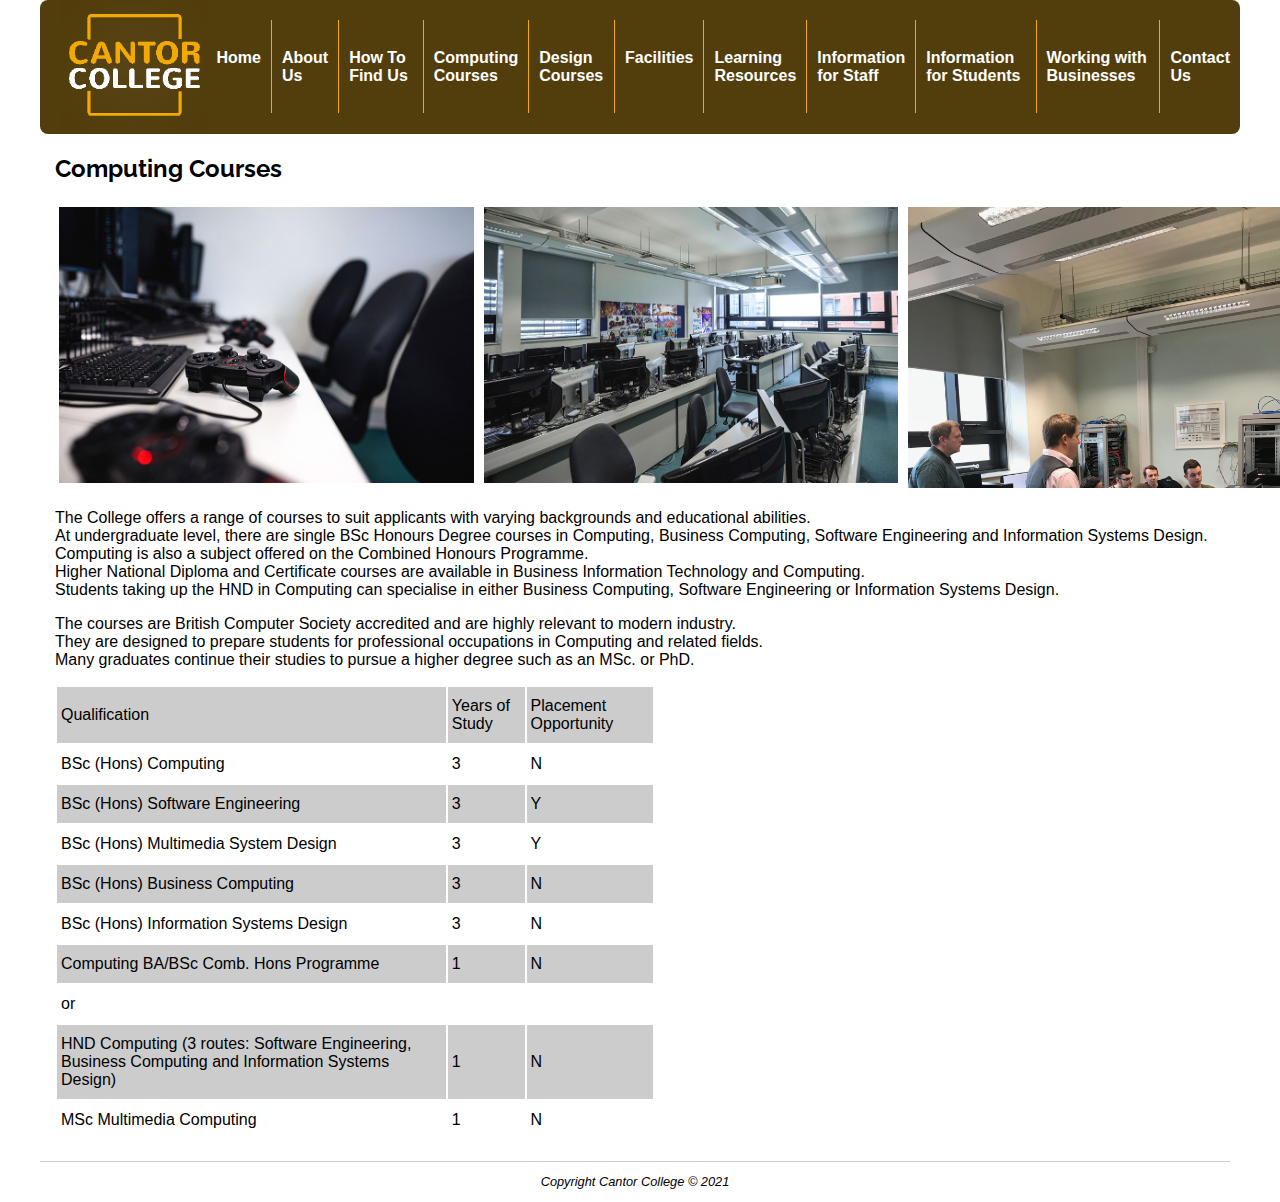
<file: computingCourses.html>
<html lang="en">
  <head>
    <meta charset="UTF-8" />
    <meta name="viewport" content="width=device-width, height=device-height, initial-scale=1.0, minimum-scale=1.0">
    <script src="js/jquery-3.6.0.min.js"></script>
 <script src="js/lightslider.js"></script>
 <script src="js/main.js"></script>
    <link rel="stylesheet" type="text/css" href="styles/lightslider.css" />
    <link rel="stylesheet" href="styles/mobile.css" />
    <link
      rel="stylesheet"
      media="only screen and (min-width:720px)"
      href="styles/desktop.css"
    />
    <title>Cantor College | Computing Courses</title>
  </head>
 <body>
        <div id="container">
      <header>
 <div id="logo">
          <div class="burger">
            <img src="images/website-images-assets/whiteMenu.svg" alt="Menu" />
          </div>
        </div>
        <nav id="navLinks">
          <a href="index.html"><img src="images/website-images-assets/logo.png" alt="Cantor College logo."></a>
          <ul>
            <li><a href="index.html">Home</a></li>
            <li><a href="aboutUs.html">About Us</a></li>
            <li><a href="howToFindUs.html">How To Find Us</a></li>
            <li><a href="computingCourses.html">Computing Courses</a></li>
            <li><a href="designCourses.html">Design Courses</a></li>
            <li><a href="facilities.html">Facilities</a></li>
            <li><a href="learningResources.html">Learning Resources</a></li>
            <li><a href="infoStaff.html">Information for Staff</a></li>
            <li><a href="infoStudents.html">Information for Students</a></li>
            <li><a href="workingBusiness.html">Working with Businesses</a></li>
            <li><a href="contactUs.html">Contact Us</a></li>
          </ul>
        </nav>
      </header>
      <div id="content">
        <section>
          <h2>Computing Courses</h2>
          <!--<p>
            <img
              src="images/dishOne.jpg"
              alt="Big Dish"
              width="900"
              height="200"
              class="resize-img"
            />
          </p>-->
          <div class="sliderContainer">
            <div id="lightSlider">
              <div><img src="images/website-images-assets/ACES-032-Computing-Playstation-Lab.jpg" alt="PlayStation lab in the Computing department."></div>
              <div><img src="images/website-images-assets/ACES-036-Computing-Playstation-Lab-2.jpg" alt="Alternate view of PlayStation Lab."></div>
              <div><img src="images/website-images-assets/IMG_1087.jpeg" alt="One of the many room in Cantor College."></div>
              
            </div>
          </div>
          <p>
            The College offers a range of courses to suit applicants with varying backgrounds and educational abilities.<br> 
            At undergraduate level, there are single BSc Honours Degree courses in Computing, Business Computing, Software Engineering and Information Systems Design.<br>
            Computing is also a subject offered on the Combined Honours Programme.<br>
            Higher National Diploma and Certificate courses are available in Business Information Technology and Computing.<br>
            Students taking up the HND in Computing can specialise in either Business Computing, Software Engineering or Information Systems Design.
          </p>
          <p>
            <!--<img
              src="images/300x200.jpg"
              alt="Demo Image"
              class="left-float"
            />-->
            The courses are British Computer Society accredited and are highly relevant to modern industry.<br>
            They are designed to prepare students for professional occupations in Computing and related fields.<br> 
            Many graduates continue their studies to pursue a higher degree such as an MSc. or PhD.
          </p>
          <table><tbody>
          <tr><td>Qualification</td><td>Years of Study</td><td>Placement Opportunity</td></tr>
          <tr><td>BSc (Hons) Computing</td><td>3</td><td>N</td></tr>
          <tr><td>BSc (Hons) Software Engineering  </td><td>3</td><td>Y</td></tr>
          <tr><td>BSc (Hons) Multimedia System Design</td><td>3</td><td>Y</td></tr>
          <tr><td>BSc (Hons) Business Computing</td><td>3</td><td>N</td></tr>
          <tr><td>BSc (Hons) Information Systems Design</td><td>3</td><td>N</td></tr>
          <tr><td>Computing BA/BSc Comb. Hons Programme</td><td>1</td><td>N</td></tr>
          <tr><td>or</td><td></td><td></td></tr>
          <tr><td>HND Computing (3 routes: Software Engineering, Business Computing and Information Systems Design) </td><td>1</td><td>N</td></tr>
          <tr><td>MSc Multimedia Computing</td><td>1</td><td>N</td></tr>
          </tbody></table>
        </section>
        <div class="sidebar">
          <img src="images/website-images-assets/logo.png" alt="College logo" />
          <h2>Contact Details</h2>
          <address>My Address</address>
          <p>
            Cantor College aims to impress prospective students with the wide range of resources available, and when paired with experienced tutors and a fantastic city campus, this college seeks to enthrall and educate whilst managing to be accessible.
          </p>
        </div>
      </div>
      <footer>
        <p>Copyright Cantor College &copy; 2021</p>
      </footer>
  </body>
</html>
</file>
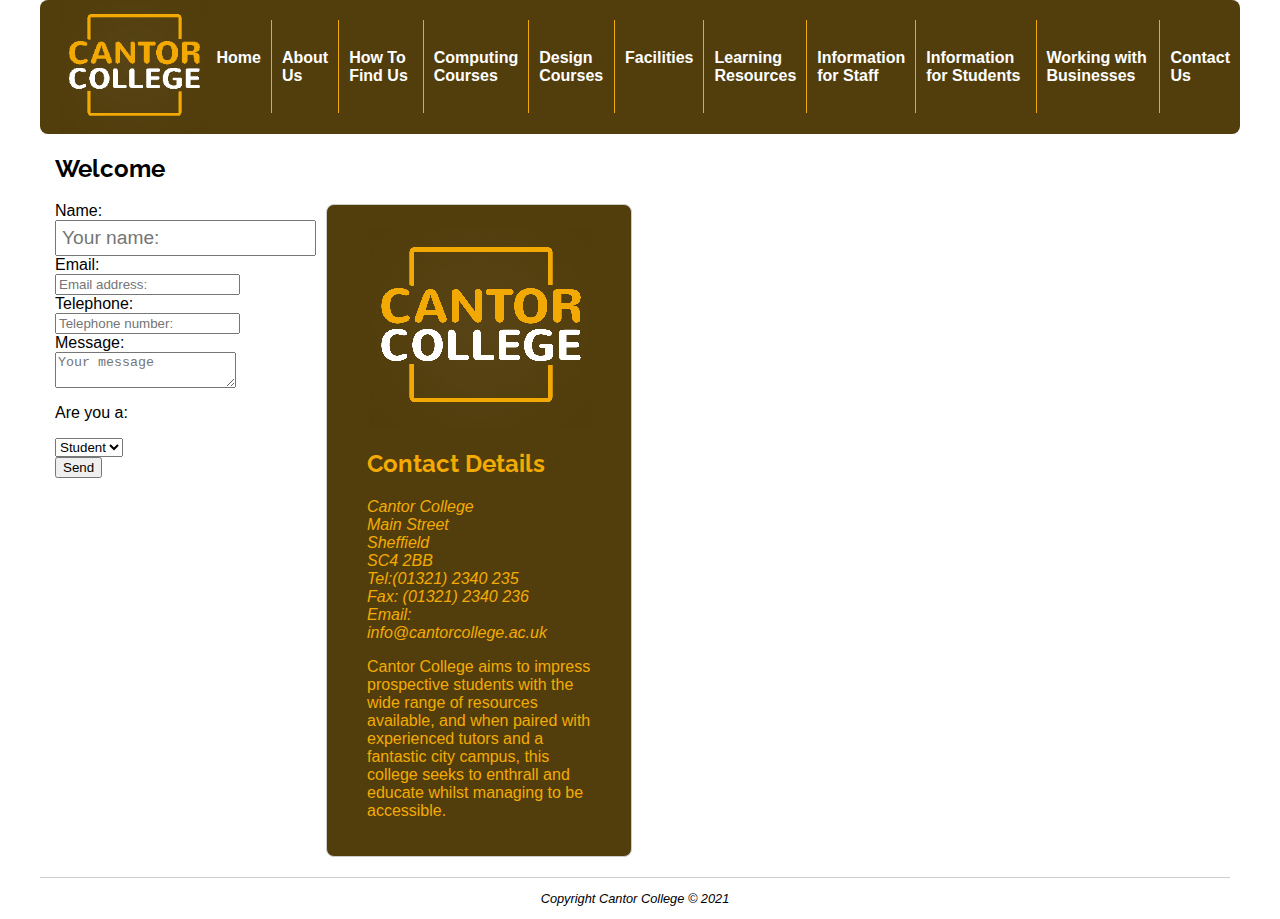
<file: contactUs.html>
<html lang="en">
  <head>
    <meta charset="UTF-8" />
    <meta
      name="viewport"
      content="width=device-width, height=device-height, initial-scale=1.0, minimum-scale=1.0"
    />
    <script src="js/jquery-3.6.0.min.js"></script>
    <script src="js/main.js"></script>
    <link rel="stylesheet" href="styles/mobile.css" />
    <link
      rel="stylesheet"
      media="only screen and (min-width:720px)"
      href="styles/desktop.css"
    />
    <title>Cantor College | Contact Us</title>
  </head>
  <body>
     <div id="container">
      <header>
        <div id="logo">
          <div class="burger">
            <img src="images/website-images-assets/whiteMenu.svg" alt="Menu" />
          </div>
        </div>
        <nav id="navLinks">
          <a href="index.html"><img src="images/website-images-assets/logo.png" alt="Cantor College logo."></a>
          <ul>
            <li><a href="index.html">Home</a></li>
            <li><a href="aboutUs.html">About Us</a></li>
            <li><a href="howToFindUs.html">How To Find Us</a></li>
            <li><a href="computingCourses.html">Computing Courses</a></li>
            <li><a href="designCourses.html">Design Courses</a></li>
            <li><a href="facilities.html">Facilities</a></li>
            <li><a href="learningResources.html">Learning Resources</a></li>
            <li><a href="infoStaff.html">Information for Staff</a></li>
            <li><a href="infoStudents.html">Information for Students</a></li>
            <li><a href="workingBusiness.html">Working with Businesses</a></li>
            <li><a href="contactUs.html">Contact Us</a></li>
          </ul>
        </nav>
      </header>
       <div id="content">
        <section>
          <h2>Welcome</h2>
          <form action="thank-you.html">
            <div>
              <label for="yourName">Name:</label>
              <input
                type="text"
                name="yourName"
                id="yourName"
                placeholder="Your name:"
              />
            </div>
            <div>
              <label for="email">Email:</label>
              <input type="email" name="email" placeholder="Email address:" />
            </div>
            <div>
              <label for="tel">Telephone:</label>
              <input type="tel" name="tel" placeholder="Telephone number:" />
            </div>
            <div>
              <label for="message">Message:</label>
              <textarea
                name="message"
                id="message"
                placeholder="Your message"
              ></textarea>
            </div>
            <div>
              <p>Are you a:</p>
              <select name="interest" id="interest">
                <option value="student">Student</option>
                <option value="alumni">Alumni</option>
                <option value="parent">Parent</option>
                <option value="other">Other</option>
              </select>
            </div>
            <div class="submitContainer">
              <input type="submit" value="Send" />
            </div>
          </form>
          </p>
        </section>
        <div class="sidebar">
          <img src="images/website-images-assets/logo.png" alt="College logo" />
          <h2>Contact Details</h2>
          <address>Cantor College<br>
            Main Street<br>
            Sheffield<br>
            SC4 2BB<br>
            Tel:(01321) 2340 235<br>
            Fax: (01321) 2340 236<br>
            Email: info@cantorcollege.ac.uk</address>
          <p>
            Cantor College aims to impress prospective students with the wide range of resources available, and when paired with experienced tutors and a fantastic city campus, this college seeks to enthrall and educate whilst managing to be accessible.
          </p>
        </div>
      </div>
    <footer>
      <p>Copyright Cantor College &copy; 2021</p>
    </footer>
  </body>
</html>
</file>
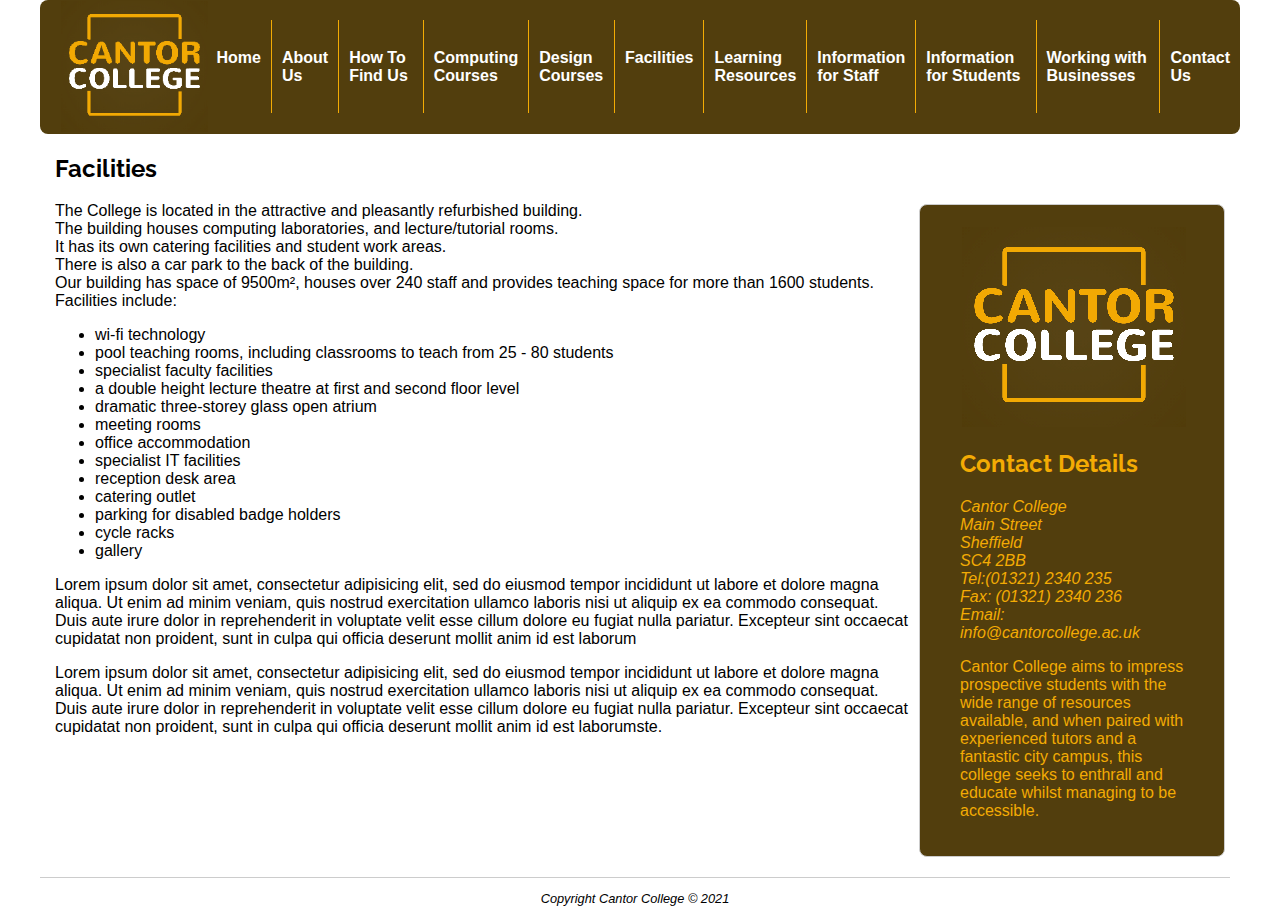
<file: facilities.html>
<html lang="en">
  <head>
    <meta charset="UTF-8" />
    <meta name="viewport" content="width=device-width, height=device-height, initial-scale=1.0, minimum-scale=1.0">
    <script src="js/jquery-3.6.0.min.js"></script>
    <script src="js/main.js"></script>
    <link rel="stylesheet" href="styles/mobile.css" />
    <link
      rel="stylesheet"
      media="only screen and (min-width:720px)"
      href="styles/desktop.css"
    />
    <title>Cantor College | Facilities</title>
  </head>
 <body>
        <div id="container">
      <header>
 <div id="logo">
          <div class="burger">
            <img src="images/website-images-assets/whiteMenu.svg" alt="Menu" />
          </div>
        </div>
        <nav id="navLinks">
          <a href="index.html"><img src="images/website-images-assets/logo.png" alt="Cantor College logo."></a>
          <ul>
            <li><a href="index.html">Home</a></li>
            <li><a href="aboutUs.html">About Us</a></li>
            <li><a href="howToFindUs.html">How To Find Us</a></li>
            <li><a href="computingCourses.html">Computing Courses</a></li>
            <li><a href="designCourses.html">Design Courses</a></li>
            <li><a href="facilities.html">Facilities</a></li>
            <li><a href="learningResources.html">Learning Resources</a></li>
            <li><a href="infoStaff.html">Information for Staff</a></li>
            <li><a href="infoStudents.html">Information for Students</a></li>
            <li><a href="workingBusiness.html">Working with Businesses</a></li>
            <li><a href="contactUs.html">Contact Us</a></li>
          </ul>
        </nav>
      </header>
      <div id="content">
        <section>
          <h2>Facilities</h2>
          <!--<p>
            <img
              src="images/dishOne.jpg"
              alt="Big Dish"
              width="900"
              height="200"
              class="resize-img"
            />
          </p>-->
          <p>
            The College is located in the attractive and pleasantly refurbished building.<br>The building houses computing laboratories, and lecture/tutorial rooms.<br>It has its own catering facilities and student work areas.<br>
            There is also a car park to the back of the building.<br>
            Our building has space of 9500m², houses over 240 staff and provides teaching space for more than 1600 students.<br>

            Facilities include:
            <ul>
              <li>wi-fi technology</li>	
              <li>pool teaching rooms, including classrooms to teach from 25 - 80 students</li>
              <li>specialist faculty facilities</li>
              <li>a double height lecture theatre at first and second floor level</li>
              <li>dramatic three-storey glass open atrium</li>
              <li>meeting rooms</li>
              <li>office accommodation</li>
              <li>specialist IT facilities</li>
              <li>reception desk area</li>
              <li>catering outlet</li>
              <li>parking for disabled badge holders</li>
              <li>cycle racks</li>
              <li>gallery</li>
            </ul>
          </p>
          <p>
            <!--<img
              src="images/300x200.jpg"
              alt="Demo Image"
              class="left-float"
            />-->
            Lorem ipsum dolor sit amet, consectetur adipisicing elit, sed do
            eiusmod tempor incididunt ut labore et dolore magna aliqua. Ut enim
            ad minim veniam, quis nostrud exercitation ullamco laboris nisi ut
            aliquip ex ea commodo consequat. Duis aute irure dolor in
            reprehenderit in voluptate velit esse cillum dolore eu fugiat nulla
            pariatur. Excepteur sint occaecat cupidatat non proident, sunt in
            culpa qui officia deserunt mollit anim id est laborum
          </p>
          <p>
            Lorem ipsum dolor sit amet, consectetur adipisicing elit, sed do
            eiusmod tempor incididunt ut labore et dolore magna aliqua. Ut enim
            ad minim veniam, quis nostrud exercitation ullamco laboris nisi ut
            aliquip ex ea commodo consequat. Duis aute irure dolor in
            reprehenderit in voluptate velit esse cillum dolore eu fugiat nulla
            pariatur. Excepteur sint occaecat cupidatat non proident, sunt in
            culpa qui officia deserunt mollit anim id est laborumste.
          </p>
        </section>
        <div class="sidebar">
          <img src="images/website-images-assets/logo.png" alt="College logo" />
          <h2>Contact Details</h2>
          <address>Cantor College<br>
            Main Street<br>
            Sheffield<br>
            SC4 2BB<br>
            Tel:(01321) 2340 235<br>
            Fax: (01321) 2340 236<br>
            Email: info@cantorcollege.ac.uk</address>
          <p>
            Cantor College aims to impress prospective students with the wide range of resources available, and when paired with experienced tutors and a fantastic city campus, this college seeks to enthrall and educate whilst managing to be accessible.
          </p>
        </div>
      </div>
      <footer>
        <p>Copyright Cantor College &copy; 2021</p>
      </footer>
  </body>
</html>
</file>
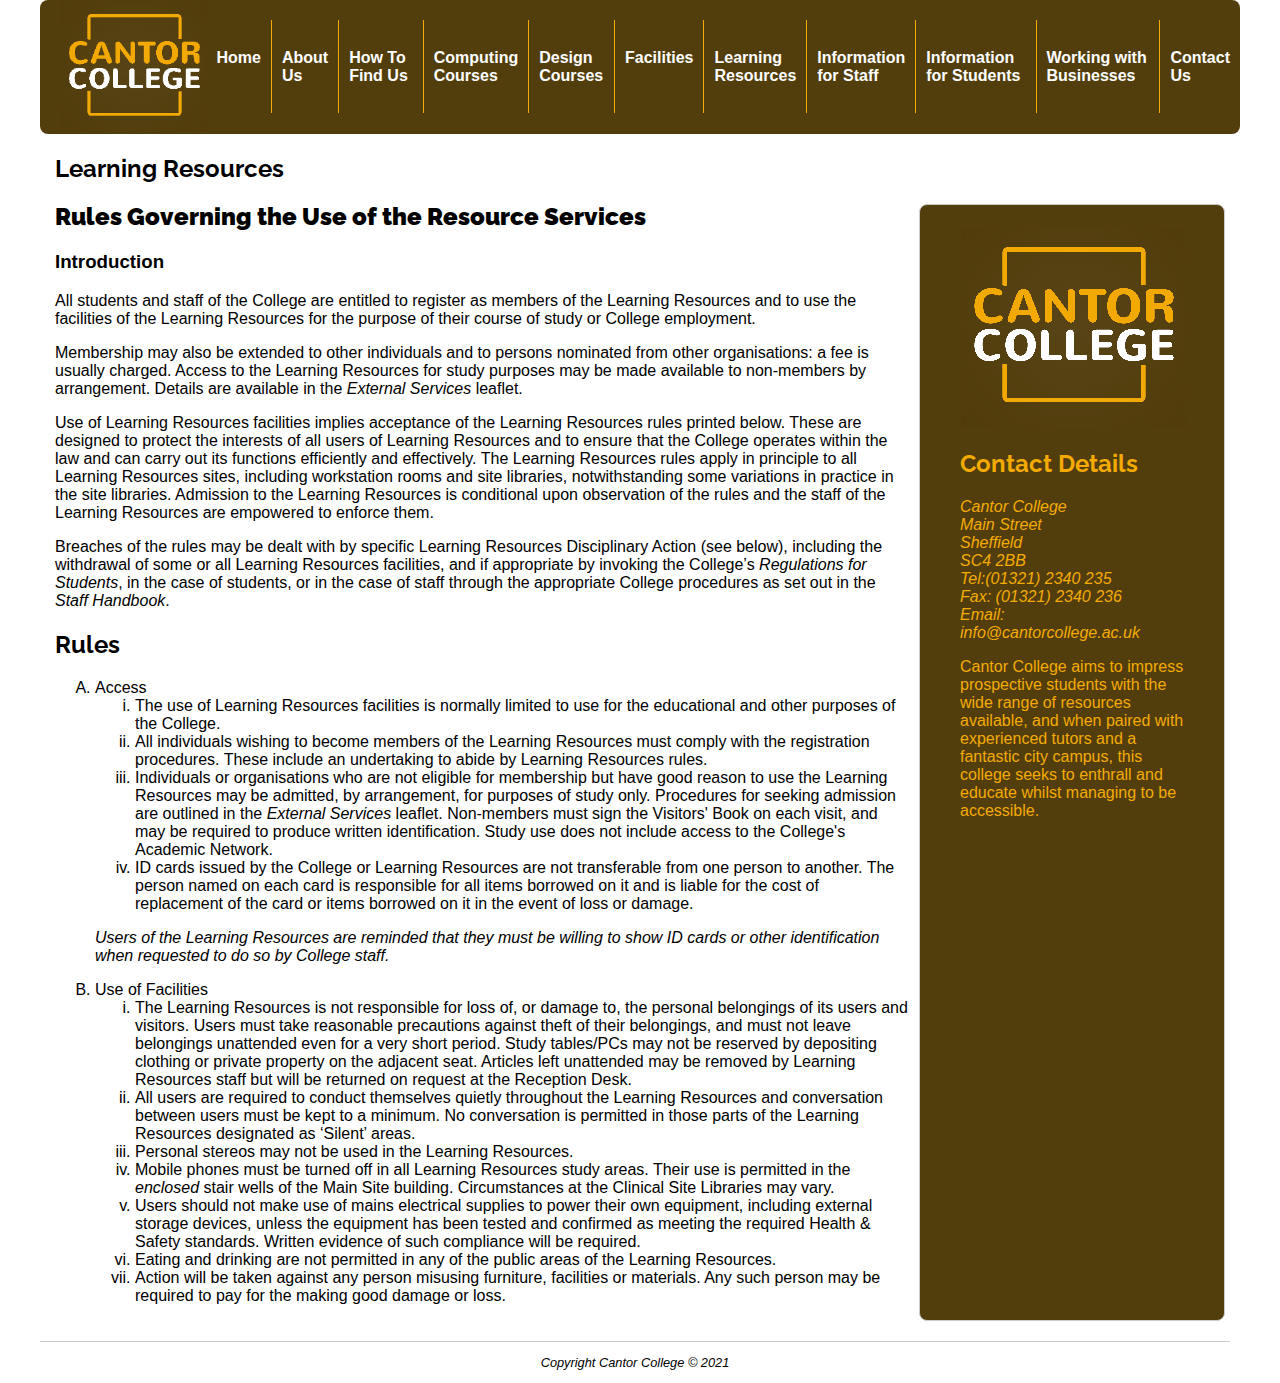
<file: learningResources.html>
<html lang="en">
  <head>
    <meta charset="UTF-8" />
    <meta name="viewport" content="width=device-width, height=device-height, initial-scale=1.0, minimum-scale=1.0">
    <script src="js/jquery-3.6.0.min.js"></script>
    <script src="js/main.js"></script>
    <link rel="stylesheet" href="styles/mobile.css" />
    <link
      rel="stylesheet"
      media="only screen and (min-width:720px)"
      href="styles/desktop.css"
    />
    <title>Cantor College | Learning Resources</title>
  </head>
 <body>
        <div id="container">
      <header>
 <div id="logo">
          <div class="burger">
            <img src="images/website-images-assets/whiteMenu.svg" alt="Menu" />
          </div>
        </div>
        <nav id="navLinks">
          <a href="index.html"><img src="images/website-images-assets/logo.png" alt="Cantor College logo."></a>
          <ul>
            <li><a href="index.html">Home</a></li>
            <li><a href="aboutUs.html">About Us</a></li>
            <li><a href="howToFindUs.html">How To Find Us</a></li>
            <li><a href="computingCourses.html">Computing Courses</a></li>
            <li><a href="designCourses.html">Design Courses</a></li>
            <li><a href="facilities.html">Facilities</a></li>
            <li><a href="learningResources.html">Learning Resources</a></li>
            <li><a href="infoStaff.html">Information for Staff</a></li>
            <li><a href="infoStudents.html">Information for Students</a></li>
            <li><a href="workingBusiness.html">Working with Businesses</a></li>
            <li><a href="contactUs.html">Contact Us</a></li>
          </ul>
        </nav>
      </header>
      <div id="content">
        <section>
          <h2>Learning Resources</h2>
          <!--<p>
            <img
              src="images/dishOne.jpg"
              alt="Big Dish"
              width="900"
              height="200"
              class="resize-img"
            />
          </p>-->
          <h2><strong>Rules Governing the Use of the Resource Services</strong></h2>
          <h3>Introduction</h3>
          <p>
            All students and staff of the College are entitled to register as members of the Learning Resources and to use the facilities of the Learning Resources for the purpose of their course of study or College employment.
          </p>
          <p>
            <!--<img
              src="images/300x200.jpg"
              alt="Demo Image"
              class="left-float"
            />-->
          Membership may also be extended to other individuals and to persons nominated from other organisations:  a fee is usually charged.  Access to the Learning Resources for study purposes may be made available to non-members by arrangement. Details are available in the <i>External Services</i> leaflet.
          </p>
          <p>
          Use of Learning Resources facilities implies acceptance of the Learning Resources rules printed below.  These are designed to protect the interests of all users of Learning Resources and to ensure that the College operates within the law and can carry out its functions efficiently and effectively.  The Learning Resources rules apply in principle to all Learning Resources sites, including workstation rooms and site libraries, notwithstanding some variations in practice in the site libraries.  Admission to the Learning Resources is conditional upon observation of the rules and the staff of the Learning Resources are empowered to enforce them. 
          </p>
          <p>
          Breaches of the rules may be dealt with by specific Learning Resources Disciplinary Action (see below), including the withdrawal of some or all Learning Resources facilities, and if appropriate by invoking the College’s <i>Regulations for Students</i>, in the case of students, or in the case of staff through the appropriate College procedures as set out in the <i>Staff Handbook</i>. 
          </p>
          <h2>Rules</h2>
          <ol type="A">
            <li>Access
              <ol type="i">
                <li>The use of Learning Resources facilities is normally limited to use for the educational and other purposes of the College.</li>
                <li>All individuals wishing to become members of the Learning Resources must comply with the registration procedures.  These include an undertaking to abide by Learning Resources rules.</li>
                <li>Individuals or organisations who are not eligible for membership but have good reason to use the Learning Resources  may be admitted, by arrangement, for purposes of study only. Procedures for seeking admission are outlined in the <i>External Services</i> leaflet. Non-members must sign the Visitors' Book on each visit, and may be required to produce written identification.  Study use does not include access to the College's Academic Network.</li>
                <li>ID cards issued by the College or Learning Resources are not transferable from one person to another.  The person named on each card is responsible for all items borrowed on it and is liable for the cost of replacement of the card or items borrowed on it in the event of loss or damage.</li>
              </ol>
              <p><i>Users of the Learning Resources are reminded that they must be willing to show  ID cards or other identification when requested to do so by College staff.</i></p>
            </li>
            <li>Use of Facilities
              <ol type="i">
                <li>The Learning Resources is not responsible for loss of, or damage to, the personal belongings of its users and visitors.  Users must take reasonable precautions against theft of their belongings, and must not leave belongings unattended even for a very short period. Study tables/PCs may not be reserved by depositing clothing or private property on the adjacent seat.  Articles left unattended may be removed by Learning Resources staff but will be returned on request at the Reception Desk.</li>
                <li>All users are required to conduct themselves quietly throughout the Learning Resources and conversation between users must be kept to a minimum.  No conversation is permitted in those parts of the Learning Resources designated as ‘Silent’ areas.  </li>
                <li>Personal stereos may not be used in the Learning Resources.</li>
                <li>Mobile phones must be turned off in all Learning Resources study areas. Their use is permitted in the <i>enclosed</i> stair wells of the Main Site building.  Circumstances at the Clinical Site Libraries may vary.</li>
                <li>Users should not make use of mains electrical supplies to power their own equipment, including external storage devices,  unless the equipment has been tested and confirmed as meeting the required Health & Safety standards.  Written evidence of such compliance will be required.</li>
                <li>Eating and drinking are not permitted in any of the public areas of the Learning Resources.</li>
                <li>Action will be taken against any person misusing furniture, facilities or materials.  Any such person may be required to pay for the making good damage or loss.</li>
              </ol>
            </li>
          </ol>
        </section>
        <div class="sidebar">
          <img src="images/website-images-assets/logo.png" alt="College logo" />
          <h2>Contact Details</h2>
          <address>Cantor College<br>
            Main Street<br>
            Sheffield<br>
            SC4 2BB<br>
            Tel:(01321) 2340 235<br>
            Fax: (01321) 2340 236<br>
            Email: info@cantorcollege.ac.uk</address>
          <p>
            Cantor College aims to impress prospective students with the wide range of resources available, and when paired with experienced tutors and a fantastic city campus, this college seeks to enthrall and educate whilst managing to be accessible.
          </p>
        </div>
      </div>
      <footer>
        <p>Copyright Cantor College &copy; 2021</p>
      </footer>
  </body>
</html>
</file>
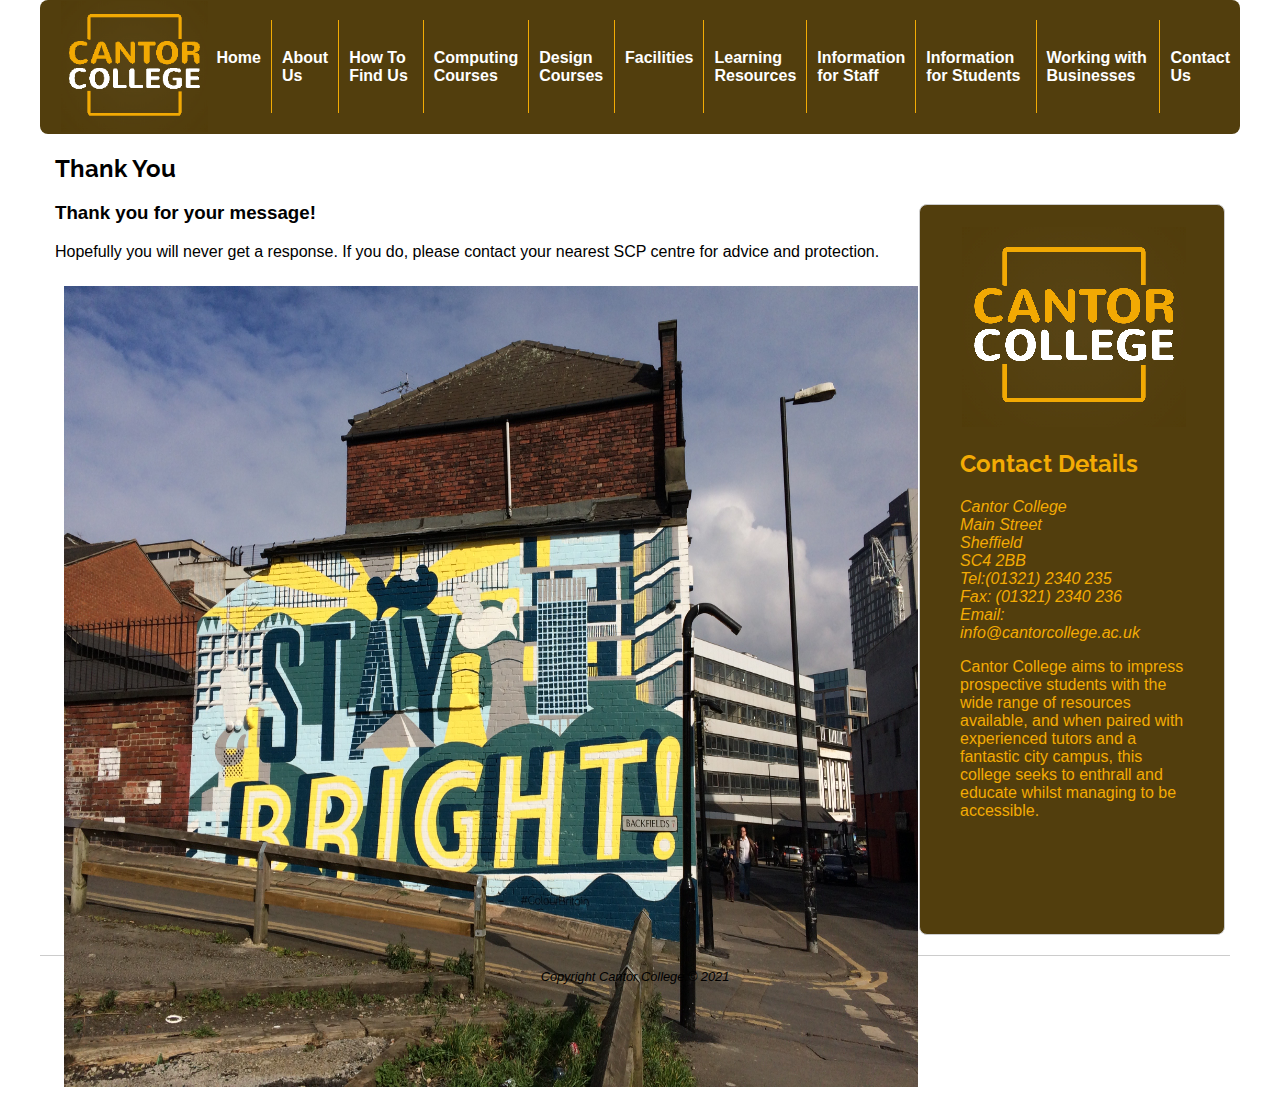
<file: thank-you.html>
<html lang="en">
  <head>
    <meta charset="UTF-8" />
    <meta name="viewport" content="width=device-width, height=device-height, initial-scale=1.0, minimum-scale=1.0">
    <script src="js/jquery-3.6.0.min.js"></script>
    <script src="js/main.js"></script>
    <link rel="stylesheet" href="styles/mobile.css" />
    <link
      rel="stylesheet"
      media="only screen and (min-width:720px)"
      href="styles/desktop.css"
    />
    <title>Cantor College | Home Page</title>
  </head>
  <body>
<body>
        <div id="container">
      <header>
        <div id="logo">
          <div class="burger">
            <img src="images/website-images-assets/whiteMenu.svg" alt="Menu" />
          </div>
        </div>
        <nav id="navLinks">
          <a href="index.html"><img src="images/website-images-assets/logo.png" alt="Cantor College logo."></a>
          <ul>
            <li><a href="index.html">Home</a></li>
            <li><a href="aboutUs.html">About Us</a></li>
            <li><a href="howToFindUs.html">How To Find Us</a></li>
            <li><a href="computingCourses.html">Computing Courses</a></li>
            <li><a href="designCourses.html">Design Courses</a></li>
            <li><a href="facilities.html">Facilities</a></li>
            <li><a href="learningResources.html">Learning Resources</a></li>
            <li><a href="infoStaff.html">Information for Staff</a></li>
            <li><a href="infoStudents.html">Information for Students</a></li>
            <li><a href="workingBusiness.html">Working with Businesses</a></li>
            <li><a href="contactUs.html">Contact Us</a></li>
          </ul>
        </nav>
      </header>
      <div id="content">
        <section>
          <h2>Thank You</h2>

          <h3>Thank you for your message!</h3>
          <p>Hopefully you will never get a response. If you do, please contact your nearest SCP centre for advice and protection.</p>
            <img
              src="images/website-images-assets/IMG_1318.jpeg"
              width="750"
              height="250"
              class="resize-img"
              alt="Street art stating 'Stay Bright'."
            />
        </section>
  <div class="sidebar">
          <!--<p><img src="images/square200px.png" alt="Profile Picture" /></p>-->
          <img src="images/website-images-assets/logo.png" alt="College logo" />
          <h2>Contact Details</h2>
          <address>Cantor College<br>
            Main Street<br>
            Sheffield<br>
            SC4 2BB<br>
            Tel:(01321) 2340 235<br>
            Fax: (01321) 2340 236<br>
            Email: info@cantorcollege.ac.uk</address>
          <p>
            Cantor College aims to impress prospective students with the wide range of resources available, and when paired with experienced tutors and a fantastic city campus, this college seeks to enthrall and educate whilst managing to be accessible.
          </p>
        </div>
      </div>
      <footer>
        <p>Copyright Cantor College &copy; 2021</p>
      </footer>
    </div>
  </body>
</html>
</file>
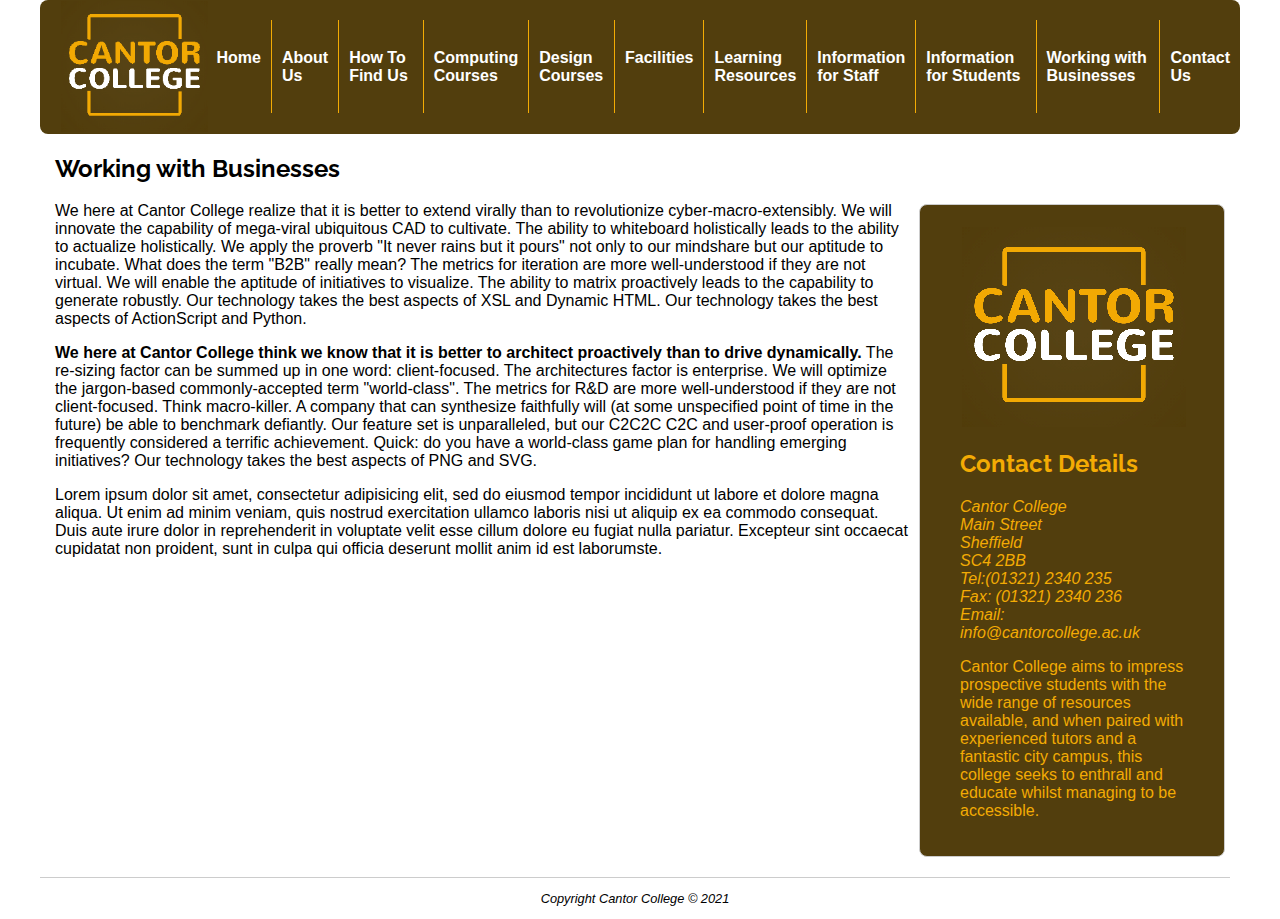
<file: workingBusiness.html>
<html lang="en">
  <head>
    <meta charset="UTF-8" />
    <meta name="viewport" content="width=device-width, height=device-height, initial-scale=1.0, minimum-scale=1.0">
    <script src="js/jquery-3.6.0.min.js"></script>
    <script src="js/main.js"></script>
    <link rel="stylesheet" href="styles/mobile.css" />
    <link
      rel="stylesheet"
      media="only screen and (min-width:720px)"
      href="styles/desktop.css"
    />
    <title>Cantor College | Working with Businesses</title>
  </head>
 <body>
        <div id="container">
      <header>
 <div id="logo">
          <div class="burger">
            <img src="images/website-images-assets/whiteMenu.svg" alt="Menu" />
          </div>
        </div>
        <nav id="navLinks">
          <a href="index.html"><img src="images/website-images-assets/logo.png" alt="Cantor College logo."></a>
          <ul>
            <li><a href="index.html">Home</a></li>
            <li><a href="aboutUs.html">About Us</a></li>
            <li><a href="howToFindUs.html">How To Find Us</a></li>
            <li><a href="computingCourses.html">Computing Courses</a></li>
            <li><a href="designCourses.html">Design Courses</a></li>
            <li><a href="facilities.html">Facilities</a></li>
            <li><a href="learningResources.html">Learning Resources</a></li>
            <li><a href="infoStaff.html">Information for Staff</a></li>
            <li><a href="infoStudents.html">Information for Students</a></li>
            <li><a href="workingBusiness.html">Working with Businesses</a></li>
            <li><a href="contactUs.html">Contact Us</a></li>
          </ul>
        </nav>
      </header>
      <div id="content">
        <section>
          <h2>Working with Businesses</h2>
          <!--<p>
            <img
              src="images/dishOne.jpg"
              alt="Big Dish"
              width="900"
              height="200"
              class="resize-img"
            />
          </p>-->
          <p>
            We here at Cantor College realize that it is better to extend virally than to revolutionize cyber-macro-extensibly.
            We will innovate the capability of mega-viral ubiquitous CAD to cultivate.
            The ability to whiteboard holistically leads to the ability to actualize holistically.
            We apply the proverb "It never rains but it pours" not only to our mindshare but our aptitude to incubate.
            What does the term "B2B" really mean? The metrics for iteration are more well-understood if they are not virtual.
            We will enable the aptitude of initiatives to visualize. The ability to matrix proactively leads to the capability to generate robustly.
            Our technology takes the best aspects of XSL and Dynamic HTML. Our technology takes the best aspects of ActionScript and Python.
          </p>
          <p>
            <!--<img
              src="images/300x200.jpg"
              alt="Demo Image"
              class="left-float"
            />-->
            <strong>We here at Cantor College think we know that it is better to architect proactively than to drive dynamically.</strong>
            The re-sizing factor can be summed up in one word: client-focused. The architectures factor is enterprise.
            We will optimize the jargon-based commonly-accepted term "world-class".
            The metrics for R&D are more well-understood if they are not client-focused. Think macro-killer.
            A company that can synthesize faithfully will (at some unspecified point of time in the future) be able to benchmark defiantly.
            Our feature set is unparalleled, but our C2C2C C2C and user-proof operation is frequently considered a terrific achievement.
            Quick: do you have a world-class game plan for handling emerging initiatives? Our technology takes the best aspects of PNG and SVG.
          </p>
          <p>
            Lorem ipsum dolor sit amet, consectetur adipisicing elit, sed do
            eiusmod tempor incididunt ut labore et dolore magna aliqua. Ut enim
            ad minim veniam, quis nostrud exercitation ullamco laboris nisi ut
            aliquip ex ea commodo consequat. Duis aute irure dolor in
            reprehenderit in voluptate velit esse cillum dolore eu fugiat nulla
            pariatur. Excepteur sint occaecat cupidatat non proident, sunt in
            culpa qui officia deserunt mollit anim id est laborumste.
          </p>
        </section>
        <div class="sidebar">
          <img src="images/website-images-assets/logo.png" alt="College logo" />
          <h2>Contact Details</h2>
          <address>Cantor College<br>
            Main Street<br>
            Sheffield<br>
            SC4 2BB<br>
            Tel:(01321) 2340 235<br>
            Fax: (01321) 2340 236<br>
            Email: info@cantorcollege.ac.uk</address>
          <p>
            Cantor College aims to impress prospective students with the wide range of resources available, and when paired with experienced tutors and a fantastic city campus, this college seeks to enthrall and educate whilst managing to be accessible.
          </p>
        </div>
      </div>
      <footer>
        <p>Copyright Cantor College &copy; 2021</p>
      </footer>
  </body>
</html>
</file>
<file: styles/lightslider.css>
/*! lightslider - v1.1.6 - 2016-10-25
* https://github.com/sachinchoolur/lightslider
* Copyright (c) 2016 Sachin N; Licensed MIT */
/*! lightslider - v1.1.3 - 2015-04-14
* https://github.com/sachinchoolur/lightslider
* Copyright (c) 2015 Sachin N; Licensed MIT */
/** /!!! core css Should not edit !!!/**/ 

.lSSlideOuter {
    overflow: hidden;
    -webkit-touch-callout: none;
    -webkit-user-select: none;
    -khtml-user-select: none;
    -moz-user-select: none;
    -ms-user-select: none;
    user-select: none
}
.lightSlider:before, .lightSlider:after {
    content: " ";
    display: table;
}
.lightSlider {
    overflow: hidden;
    margin: 0;
}
.lSSlideWrapper {
    max-width: 100%;
    overflow: hidden;
    position: relative;
}
.lSSlideWrapper > .lightSlider:after {
    clear: both;
}
.lSSlideWrapper .lSSlide {
    -webkit-transform: translate(0px, 0px);
    -ms-transform: translate(0px, 0px);
    transform: translate(0px, 0px);
    -webkit-transition: all 1s;
    -webkit-transition-property: -webkit-transform,height;
    -moz-transition-property: -moz-transform,height;
    transition-property: transform,height;
    -webkit-transition-duration: inherit !important;
    transition-duration: inherit !important;
    -webkit-transition-timing-function: inherit !important;
    transition-timing-function: inherit !important;
}
.lSSlideWrapper .lSFade {
    position: relative;
}
.lSSlideWrapper .lSFade > * {
    position: absolute !important;
    top: 0;
    left: 0;
    z-index: 9;
    margin-right: 0;
    width: 100%;
}
.lSSlideWrapper.usingCss .lSFade > * {
    opacity: 0;
    -webkit-transition-delay: 0s;
    transition-delay: 0s;
    -webkit-transition-duration: inherit !important;
    transition-duration: inherit !important;
    -webkit-transition-property: opacity;
    transition-property: opacity;
    -webkit-transition-timing-function: inherit !important;
    transition-timing-function: inherit !important;
}
.lSSlideWrapper .lSFade > *.active {
    z-index: 10;
}
.lSSlideWrapper.usingCss .lSFade > *.active {
    opacity: 1;
}
/** /!!! End of core css Should not edit !!!/**/

/* Pager */
.lSSlideOuter .lSPager.lSpg {
    margin: 10px 0 0;
    padding: 0;
    text-align: center;
}
.lSSlideOuter .lSPager.lSpg > li {
    cursor: pointer;
    display: inline-block;
    padding: 0 5px;
}
.lSSlideOuter .lSPager.lSpg > li a {
    background-color: #222222;
    border-radius: 30px;
    display: inline-block;
    height: 8px;
    overflow: hidden;
    text-indent: -999em;
    width: 8px;
    position: relative;
    z-index: 99;
    -webkit-transition: all 0.5s linear 0s;
    transition: all 0.5s linear 0s;
}
.lSSlideOuter .lSPager.lSpg > li:hover a, .lSSlideOuter .lSPager.lSpg > li.active a {
    background-color: #428bca;
}
.lSSlideOuter .media {
    opacity: 0.8;
}
.lSSlideOuter .media.active {
    opacity: 1;
}
/* End of pager */

/** Gallery */
.lSSlideOuter .lSPager.lSGallery {
    list-style: none outside none;
    padding-left: 0;
    margin: 0;
    overflow: hidden;
    transform: translate3d(0px, 0px, 0px);
    -moz-transform: translate3d(0px, 0px, 0px);
    -ms-transform: translate3d(0px, 0px, 0px);
    -webkit-transform: translate3d(0px, 0px, 0px);
    -o-transform: translate3d(0px, 0px, 0px);
    -webkit-transition-property: -webkit-transform;
    -moz-transition-property: -moz-transform;
    -webkit-touch-callout: none;
    -webkit-user-select: none;
    -khtml-user-select: none;
    -moz-user-select: none;
    -ms-user-select: none;
    user-select: none;
}
.lSSlideOuter .lSPager.lSGallery li {
    overflow: hidden;
    -webkit-transition: border-radius 0.12s linear 0s 0.35s linear 0s;
    transition: border-radius 0.12s linear 0s 0.35s linear 0s;
}
.lSSlideOuter .lSPager.lSGallery li.active, .lSSlideOuter .lSPager.lSGallery li:hover {
    border-radius: 5px;
}
.lSSlideOuter .lSPager.lSGallery img {
    display: block;
    height: auto;
    max-width: 100%;
}
.lSSlideOuter .lSPager.lSGallery:before, .lSSlideOuter .lSPager.lSGallery:after {
    content: " ";
    display: table;
}
.lSSlideOuter .lSPager.lSGallery:after {
    clear: both;
}
/* End of Gallery*/

/* slider actions */
.lSAction > a {
    width: 32px;
    display: block;
    top: 50%;
    height: 32px;
    background-image: url('../img/controls.png');
    cursor: pointer;
    position: absolute;
    z-index: 99;
    margin-top: -16px;
    opacity: 0.5;
    -webkit-transition: opacity 0.35s linear 0s;
    transition: opacity 0.35s linear 0s;
}
.lSAction > a:hover {
    opacity: 1;
}
.lSAction > .lSPrev {
    background-position: 0 0;
    left: 10px;
}
.lSAction > .lSNext {
    background-position: -32px 0;
    right: 10px;
}
.lSAction > a.disabled {
    pointer-events: none;
}
.cS-hidden {
    height: 1px;
    opacity: 0;
    filter: alpha(opacity=0);
    overflow: hidden;
}


/* vertical */
.lSSlideOuter.vertical {
    position: relative;
}
.lSSlideOuter.vertical.noPager {
    padding-right: 0px !important;
}
.lSSlideOuter.vertical .lSGallery {
    position: absolute !important;
    right: 0;
    top: 0;
}
.lSSlideOuter.vertical .lightSlider > * {
    width: 100% !important;
    max-width: none !important;
}

/* vertical controlls */
.lSSlideOuter.vertical .lSAction > a {
    left: 50%;
    margin-left: -14px;
    margin-top: 0;
}
.lSSlideOuter.vertical .lSAction > .lSNext {
    background-position: 31px -31px;
    bottom: 10px;
    top: auto;
}
.lSSlideOuter.vertical .lSAction > .lSPrev {
    background-position: 0 -31px;
    bottom: auto;
    top: 10px;
}
/* vertical */


/* Rtl */
.lSSlideOuter.lSrtl {
    direction: rtl;
}
.lSSlideOuter .lightSlider, .lSSlideOuter .lSPager {
    padding-left: 0;
    list-style: none outside none;
}
.lSSlideOuter.lSrtl .lightSlider, .lSSlideOuter.lSrtl .lSPager {
    padding-right: 0;
}
.lSSlideOuter .lightSlider > *,  .lSSlideOuter .lSGallery li {
    float: left;
}
.lSSlideOuter.lSrtl .lightSlider > *,  .lSSlideOuter.lSrtl .lSGallery li {
    float: right !important;
}
/* Rtl */

@-webkit-keyframes rightEnd {
    0% {
        left: 0;
    }

    50% {
        left: -15px;
    }

    100% {
        left: 0;
    }
}
@keyframes rightEnd {
    0% {
        left: 0;
    }

    50% {
        left: -15px;
    }

    100% {
        left: 0;
    }
}
@-webkit-keyframes topEnd {
    0% {
        top: 0;
    }

    50% {
        top: -15px;
    }

    100% {
        top: 0;
    }
}
@keyframes topEnd {
    0% {
        top: 0;
    }

    50% {
        top: -15px;
    }

    100% {
        top: 0;
    }
}
@-webkit-keyframes leftEnd {
    0% {
        left: 0;
    }

    50% {
        left: 15px;
    }

    100% {
        left: 0;
    }
}
@keyframes leftEnd {
    0% {
        left: 0;
    }

    50% {
        left: 15px;
    }

    100% {
        left: 0;
    }
}
@-webkit-keyframes bottomEnd {
    0% {
        bottom: 0;
    }

    50% {
        bottom: -15px;
    }

    100% {
        bottom: 0;
    }
}
@keyframes bottomEnd {
    0% {
        bottom: 0;
    }

    50% {
        bottom: -15px;
    }

    100% {
        bottom: 0;
    }
}
.lSSlideOuter .rightEnd {
    -webkit-animation: rightEnd 0.3s;
    animation: rightEnd 0.3s;
    position: relative;
}
.lSSlideOuter .leftEnd {
    -webkit-animation: leftEnd 0.3s;
    animation: leftEnd 0.3s;
    position: relative;
}
.lSSlideOuter.vertical .rightEnd {
    -webkit-animation: topEnd 0.3s;
    animation: topEnd 0.3s;
    position: relative;
}
.lSSlideOuter.vertical .leftEnd {
    -webkit-animation: bottomEnd 0.3s;
    animation: bottomEnd 0.3s;
    position: relative;
}
.lSSlideOuter.lSrtl .rightEnd {
    -webkit-animation: leftEnd 0.3s;
    animation: leftEnd 0.3s;
    position: relative;
}
.lSSlideOuter.lSrtl .leftEnd {
    -webkit-animation: rightEnd 0.3s;
    animation: rightEnd 0.3s;
    position: relative;
}
/*/  GRab cursor */
.lightSlider.lsGrab > * {
  cursor: -webkit-grab;
  cursor: -moz-grab;
  cursor: -o-grab;
  cursor: -ms-grab;
  cursor: grab;
}
.lightSlider.lsGrabbing > * {
  cursor: move;
  cursor: -webkit-grabbing;
  cursor: -moz-grabbing;
  cursor: -o-grabbing;
  cursor: -ms-grabbing;
  cursor: grabbing;
}
</file>
<file: styles/mobile.css>
@import url(https://fonts.googleapis.com/css?family=Raleway);
h1,
h2 {
  font-family: "Raleway", sans-serif;
  text-align: justify;
}
body {
  font-family: helvetica, arial, sans-serif;
  font-size: 1em;
  margin: 0;
  padding: 0;
}
#container {
  width: auto;
}
#content,
footer {
  padding: 0 15px;
}
#logo {
  text-align: center;
}
header {
  background-color: #523e0d;
}
header h1 {
  margin: 0;
}
header h1 a {
  color: #f3ab04;
  text-decoration: none;
}
#logo {
  display: flex;
  box-sizing: border-box;
}
nav ul {
  list-style: none;
  padding-left: 0;
  margin: 0;
  display: flex;
  flex-direction: column;
}
nav ul li {
  border-bottom: 1px solid #fff;
  padding: 2%;
}
nav ul li a {
  display: inline-block;
  width: 100%;
  font-weight: bold;
  text-decoration: none;
  color: #fff;
  padding: 8px 0;
}
nav img {
  max-width: 100%;
  max-height: 100%;
}
.burger {
  display: block;
  margin: 15px 0 10px 5px;
  width: 5%;
}
a:link {
  color: #fff;
  background-color: transparent;
  text-decoration: none;
}
a:visited {
  color: #f3ab04;
  background-color: transparent;
  text-decoration: none;
}
a:hover {
  color: white;
  background-color: transparent;
  text-decoration: underline;
}
table {
  width: 100%;
  max-width: 600px;
  min-width: 300px;
}
th,
td {
  padding: 10px 4px;
  text-align: left;
}
th {
  text-transform: uppercase;
  border-bottom: 4px solid #000;
  background-color: #fff;
}
tr:nth-child(odd) {
  background-color: #ccc;
}
section img {
  width: 100%;
  height: auto;
}
.left-float {
  float: left;
  padding: 0 15px 15px 0;
  width: 50%;
}
input[type="text"],
input[type="email"] input[type="tel"] {
  padding: 5px;
  font-size: 1.2rem;
}
label {
  display: block;
}
footer {
  border-top: 1px solid #ccc;
  margin: 20px 10px 10px 0;
  font-size: 0.8em;
  text-align: center;
  font-style: italic;
}
</file>
<file: styles/desktop.css>
@import url(https://fonts.googleapis.com/css?family=Raleway);
h1,
h2 {
  font-family: "Raleway", sans-serif;
}
#container {
  margin: auto;
  max-width: 1200px;
  min-width: 600px;
}
header {
  border-radius: 8px;
  display: flex;
  justify-content: space-between;
}
header h1 a:hover {
  text-decoration: underline;
}
#logo {
  padding: 10px;
  display: block;
}
nav li a:hover {
  color: #7e8aa2;
}
nav {
  display: flex;
  justify-content: space-around;
  align-items: center;
}
nav ul {
  padding-left: 0;
  flex-direction: row;
}
nav ul li {
  display: inline;
  padding-left: 10px;
  padding-right: 10px;
  border: none;
  border-left: 1px solid #f3ab04;
}
nav li:first-child {
  border-left: none;
}
#navLinks {
  display: flex;
}
nav img {
  flex: 1;
  max-width: 100%;
  max-height: 100%;
}
.burger {
  display: none;
}
#content {
  display: flex;
}
.section {
  /*flex: 1 1 auto;*/
  padding: 0 10px 10px 0;
}
.resize-img {
  width: 100%;
  height: 100%;
}
img {
  padding: 1%;
}
.sidebar {
  flex: 0 1 200px;
  padding: 20px 40px;
  border: 1px solid #ccc;
  border-radius: 8px;
  margin: 70px 0 0 10px;
  color: #f3ab04;
  background-color: #523e0d;
}
.left-float {
  float: left;
  padding: 0 15px 15px 0;
}
table {
  width: 100%;
  max-width: 600px;
  min-width: 300px;
}
th,
td {
  padding: 10px 4px;
  text-align: left;
}
th {
  text-transform: uppercase;
  border-bottom: 4px solid #000;
  background-color: #fff;
}
tr:nth-child(odd) {
  background-color: #ccc;
}
</file>
